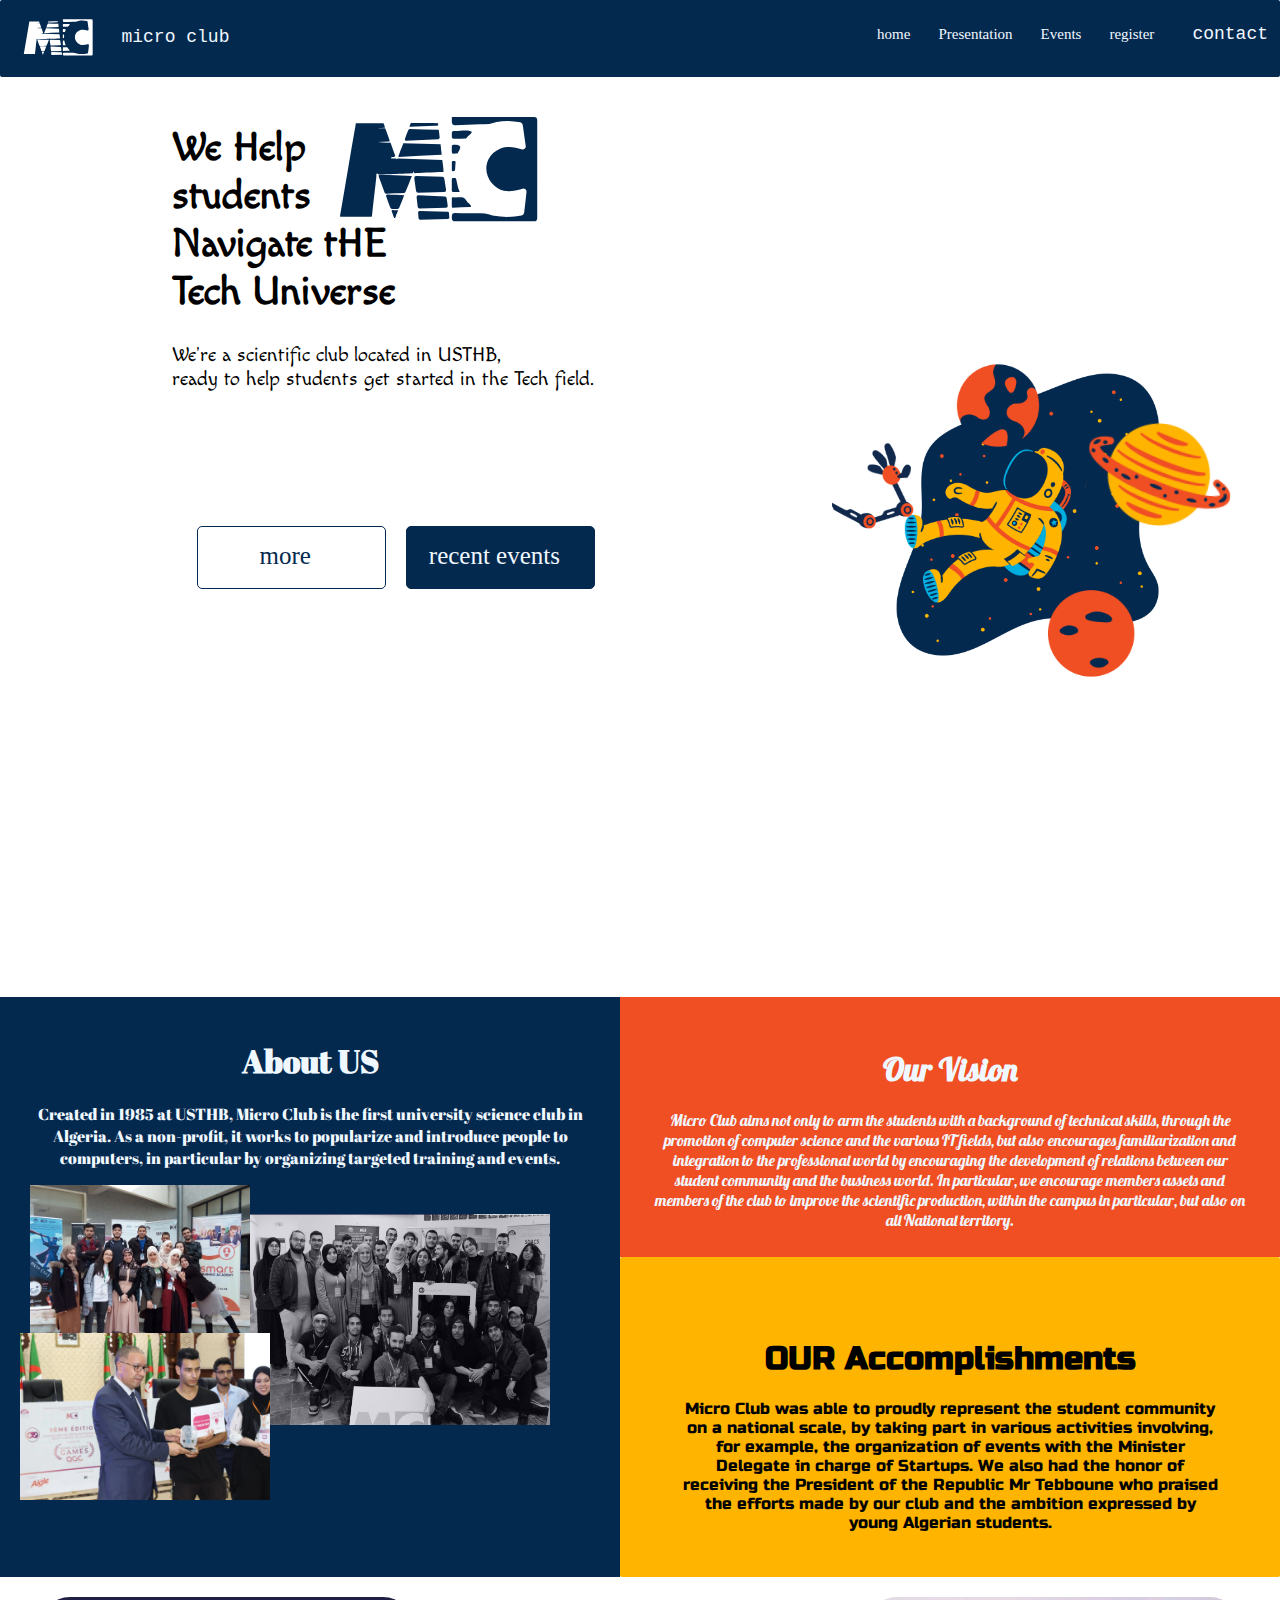
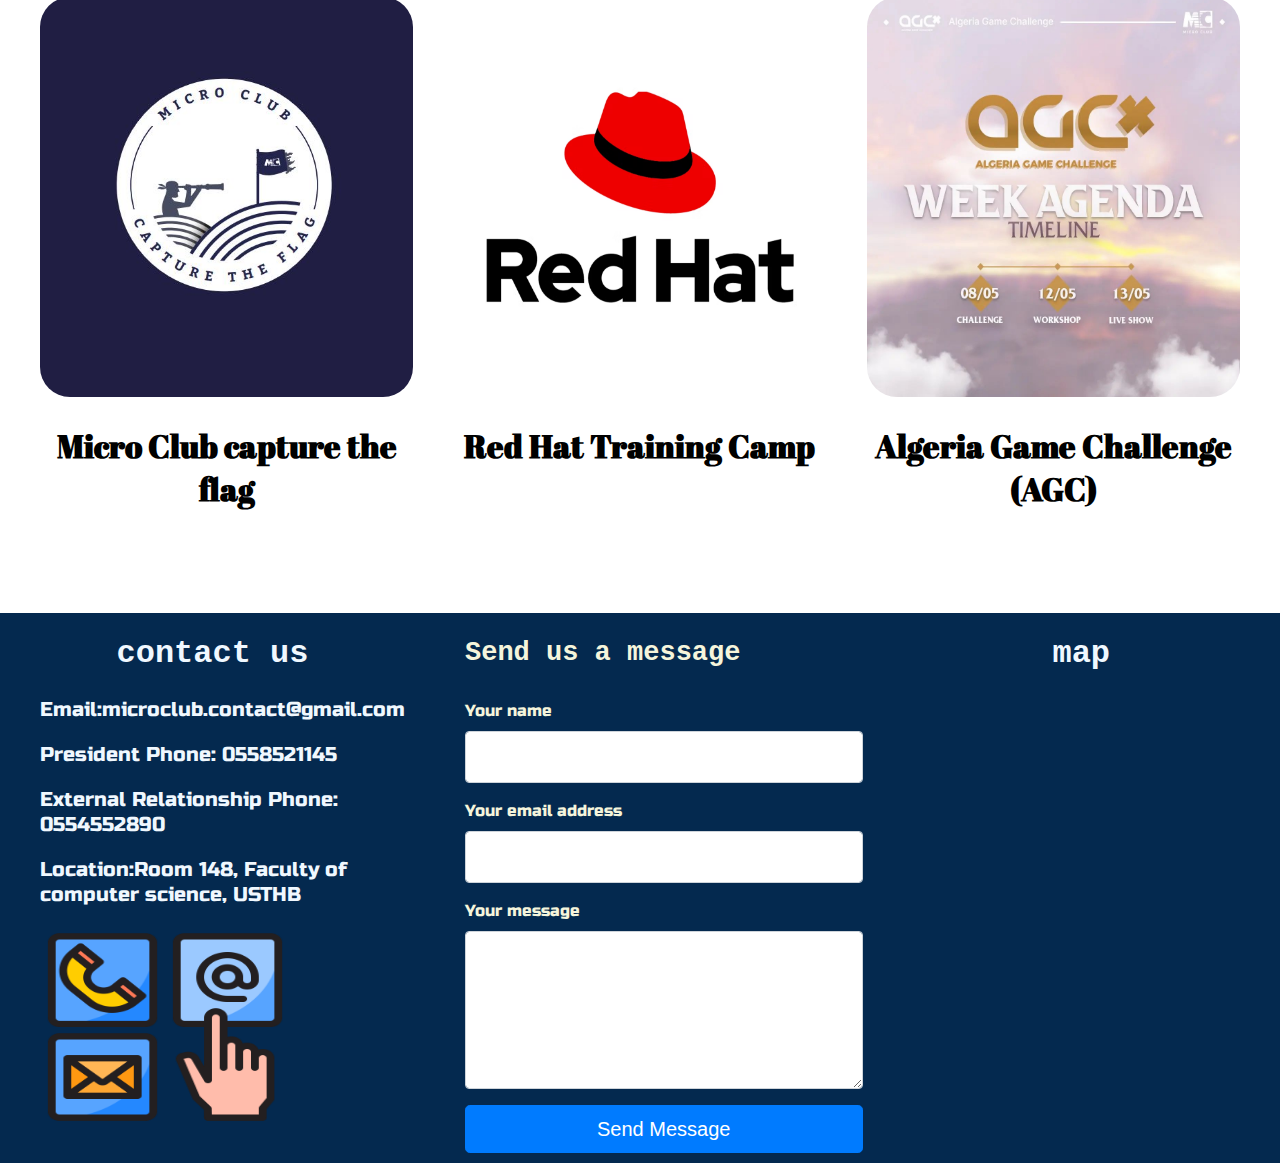
<file: index.html>
<!DOCTYPE html>
<html lang="en">
<head>
    <meta charset="UTF-8">
    <meta http-equiv="X-UA-Compatible" content="IE=edge">
    <meta name="viewport" content="width=

    , initial-scale=1.0">
<link rel="shortcut icon" href="./photo/Logo.4a67ef3f.svg">
    <link rel="stylesheet" href="./css/sec1.css">
    <link rel="stylesheet" href="./css/img.css">
    <link rel="stylesheet" href="./css/sec2.css">
    <link rel="preconnect" href="https://fonts.googleapis.com">
<link rel="preconnect" href="https://fonts.gstatic.com" crossorigin>
<link href="https://fonts.googleapis.com/css2?family=Macondo&display=swap" rel="stylesheet">
<link rel="preconnect" href="https://fonts.googleapis.com">
<link rel="preconnect" href="https://fonts.gstatic.com" crossorigin>
<link rel="preconnect" href="https://fonts.googleapis.com">
<link rel="preconnect" href="https://fonts.gstatic.com" crossorigin>
<link rel="preconnect" href="https://fonts.googleapis.com">
<link rel="preconnect" href="https://fonts.gstatic.com" crossorigin>
<link href="https://fonts.googleapis.com/css2?family=Lobster&family=Russo+One&display=swap" rel="stylesheet">
<link rel="preconnect" href="https://fonts.googleapis.com">
<link rel="preconnect" href="https://fonts.gstatic.com" crossorigin>
<link href="https://fonts.googleapis.com/css2?family=Abril+Fatface&display=swap" rel="stylesheet">
<link href="https://fonts.googleapis.com/css2?family=Alegreya:ital,wght@1,400;1,600&family=Archivo+Black&family=Lobster&family=Macondo&family=Russo+One&display=swap" rel="stylesheet">
<link rel="stylesheet" href="./css/sec3.css">
<link rel="stylesheet" href="./css/foot.css">
<title>Micro club</title>
</head>
<body>
    

<section id="header">

     <nav class="cont">
       <div class="class_logo">
              <a href="index.html" ><img src="./photo/Logo.4a67ef3f.svg" 
             alt="Mc" id="logo">
             </a>
              <span >   <a id="title" href="index.html">micro club</a> </span>
            </div>
              <div class="nav_links"> 
                <ul>
                    <li><a href="./index.html">home</a></li>
                <li><a href="./pres.html">Presentation</a>
                <ul class="sous">

                    <li><a href="./pres.html#qui_s"> qui sommes nous</a></li>
                    <li><a href="./pres.html#his"></a> historique du 
                        club</li>
                    <li><a href="./pres.html#act"></a>activités du club</li>
                
                
                
                </ul>
                
                </li>
                <li><a href="./even.html">Events</a></li>

                <li><a href="./reg.html">register</a></li>
                <li><a href="#foot"> <span class="cs">contact</span></a></li>
            </ul>
            
            </div>
            </nav>
</section>



<section class="main">
<div class="container_main main">

    <div class="container_logo ">
        <div class="container_logo_img">
            <img class="logoo" src="./photo/logo.svg" alt="">

        </div>
        <div class="container_logo_text">

                <h1 >We Help <br>students <br> Navigate tHE <br>Tech Universe </h1>
                
                
            <p>We're a scientific club located in USTHB,<br>
                 ready to help students get started in the Tech field.</p>
                   <div class="mai">
                 <div  >
                    <a  href="#sec_more" class="more1">more</a>
                     </div>
                     <div  >
                        <a  href="#sec_rec" class="more2">recent events</a>
                    </div>
                </div> 
                   
        </div>
        
    </div>


    <div class="container_astro ">
        <img class="astro" src="./photo/astro.svg" alt="">
    </div>
    
     
</div>

</section>
<section id="sec_more">


<div class="sec_more_pres">    
    <div class="qui">


<h1>About US </h1>
<p>Created in 1985 at USTHB, Micro Club is the first university science club in Algeria. As a non-profit, it works to popularize and introduce people to computers, in particular by organizing targeted training and events.</p>
    <img id="mc1" src="./photo/Capture.JPG" alt="">
    <img id="mc2" src="./photo/7.jpg" alt="">
    <img id="mc3" src="./photo/1.jpg" alt="">

    </div>
    <div class="but">
        <h1>Our Vision</h1>

        <p>Micro Club aims not only to arm the
            students with a background of technical skills, through the promotion of computer science and the various IT fields, but
            also encourages familiarization and integration
            to the professional world by encouraging the
            development of relations between our student community and the business world.
            In particular, we encourage members
            assets and members of the club to improve the
            scientific production, within the campus
            in particular, but also on all
            National territory.</p>
    </div>
    <div class="acomp">

        <h1>OUR Accomplishments</h1>
        <p>Micro Club was able to proudly represent the student community on a national scale, by taking part in various activities involving, for example, the organization of events with the
            Minister Delegate in charge of Startups. We also had the honor of receiving the President of the Republic Mr Tebboune who
            praised the efforts made by our club and the ambition expressed by
            young Algerian students.</p>
    </div>







</div>


    




</section>

<section id="sec_rec">

<div class="rec_ev">

<div class="ev ev1" >
    <img src="./photo/flzg.JPG" alt="">
     <h1>Micro Club capture the flag</h1>


</div>

<div class="ev ev1" ><img src="./photo/RH_Logo_Whitebg1200x1200.png" alt="">
    <h1>Red Hat Training Camp</h1></div>


<div  class="ev ev1">
    <img src="./photo/278571976_5242390169153515_6727244713292782901_n.jpg" alt=""><h1>Algeria Game Challenge (AGC)
</h1></div>

</div>

</section>



<footer id="foot">

    
<div class="con1">

    <div class="con">
        <h1>contact us</h1>

        <div class="con2" >

           <div class="con2_1"><P>Email:microclub.contact@gmail.com</P> </div>
           <div class="con2_1"> <p> President Phone: 0558521145</p> </div>

           <div class="con2_1"> <p> External Relationship Phone: 0554552890</p> </div>
            
           <div class="con2_1"> <p> Location:Room 148, Faculty of computer science, USTHB</p></div>

             <img class="con2_1" id="com" src="./photo/communicate.png" alt="">

        </div>
    </div>
    <div class="fcf-body con ">

        <div id="fcf-form">
        <h1 class="fcf-h3">Send us a message</h1>
    
        <form id="fcf-form-id" class="fcf-form-class" method="post" action="contact-form-process.php">
            
            <div class="fcf-form-group">
                <label for="Name" class="fcf-label">Your name</label>
                <div class="fcf-input-group">
                    <input type="text" id="Name" name="Name" class="fcf-form-control" required>
                </div>
            </div>
    
            <div class="fcf-form-group">
                <label for="Email" class="fcf-label">Your email address</label>
                <div class="fcf-input-group">
                    <input type="email" id="Email" name="Email" class="fcf-form-control" required>
                </div>
            </div>
    
            <div class="fcf-form-group">
                <label for="Message" class="fcf-label">Your message</label>
                <div class="fcf-input-group">
                    <textarea id="Message" name="Message" class="fcf-form-control" rows="6" maxlength="3000" required></textarea>
                </div>
            </div>
    
            <div class="fcf-form-group">
                <button type="submit" id="fcf-button" class="fcf-btn fcf-btn-primary fcf-btn-lg fcf-btn-block">Send Message</button>
            </div>
    
            
        </form>
        </div>
    </div>
    <div class="con">
        <h1>map</h1>
        <iframe id="map" src="https://www.google.com/maps/embed?pb=!1m18!1m12!1m3!1d3198.0795830108223!2d3.183334314562591!3d36.72064987987461!2m3!1f0!2f0!3f0!3m2!1i1024!2i768!4f13.1!3m3!1m2!1s0x128e518cfc1752a9%3A0x2b982194dc321c1d!2sMicro%20Club!5e0!3m2!1sfr!2sdz!4v1653250065052!5m2!1sfr!2sdz" 
        width="300PX" height="400PX" style="border:0;" allowfullscreen="" loading="lazy" referrerpolicy="no-referrer-when-downgrade"></iframe>    
        </div>
    
        


</div>
    </div>
    



</footer>
</body>
</html>
</file>
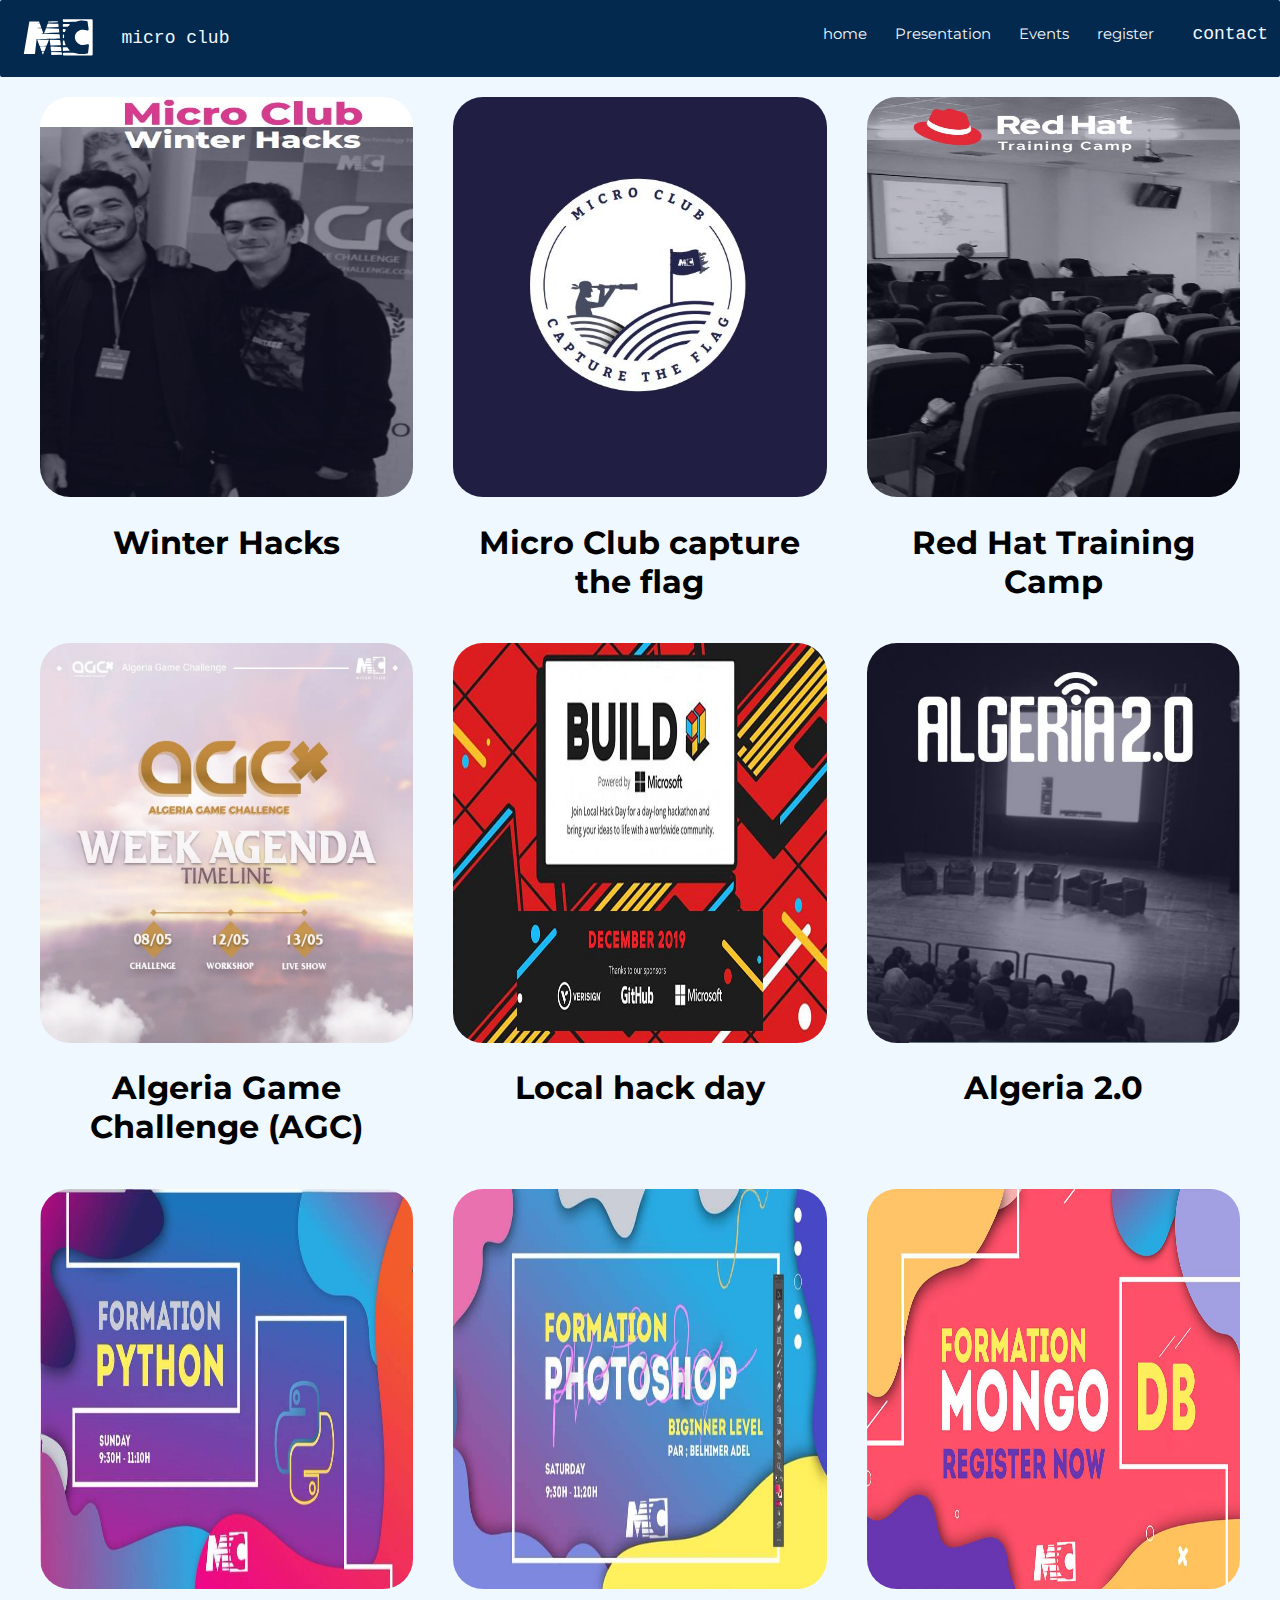
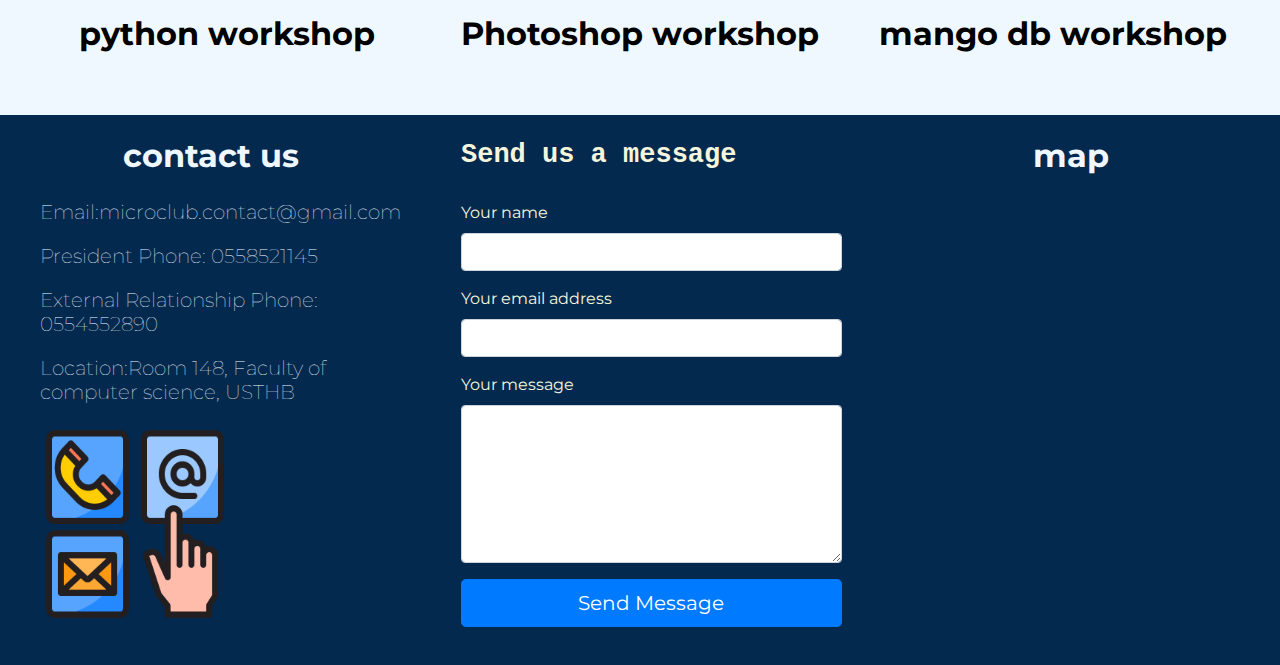
<file: even.html>
<!DOCTYPE html>
<html lang="en">
<head>
    <meta charset="UTF-8">
    <meta http-equiv="X-UA-Compatible" content="IE=edge">
    <meta name="viewport" content="width=device-width, initial-scale=1.0">
<link rel="stylesheet" href="./css/foot.css">
<link rel="stylesheet" href="./css/sec1.css"> 
<link rel="stylesheet" href="./css/reg.css">
<link rel="stylesheet" href="./css/even.css">

   <title>Document</title>
</head>
<body>
    
    <section id="header">

        <nav class="cont">
          <div class="class_logo">
                 <a href="index.html" ><img src="./photo/Logo.4a67ef3f.svg" 
                alt="Mc" id="logo">
                </a>
                 <span >   <a id="title" href="index.html">micro club</a> </span>
               </div>
                 <div class="nav_links"> 
                   <ul>
                       <li><a href="./index.html">home</a></li>
                   <li><a href="./pres.html">Presentation</a>
                   <ul class="sous">
   
                       <li><a href="./pres.html#qui_s"> qui sommes nous</a></li>
                       <li><a href="./pres.html#his"></a> historique du 
                           club</li>
                       <li><a href="./pres.html#act"></a>activités du club</li>
                   
                   
                   
                   </ul>
                   
                   </li>
                   <li><a href="./even.html">Events</a></li>
   
                   <li><a href="./reg.html">register</a></li>
                   <li><a href="#foot"> <span class="cs">contact</span></a></li>
               </ul>
               
               </div>
               </nav>
   </section>
   
   

   <section >


<div class="even">

   
    <div class="rec_ev">
        
        <div class=" ev1" >
            <img  class="img" src="./photo/ev3.JPG" alt="">
            <h1>Winter Hacks</h1>
        </div>

        <div class=" ev1" >
            <img class="img" src="./photo/flzg.JPG" alt="">
             <h1>Micro Club capture the flag</h1>
        
        
        </div>
        
        <div class=" ev1" ><img class="img" src="./photo/EV1.JPG" alt="">
            <h1>Red Hat Training Camp</h1></div>
        
        
        <div  class=" ev1">
            <img class="img" src="./photo/278571976_5242390169153515_6727244713292782901_n.jpg" alt=""><h1>Algeria Game Challenge (AGC)
        </h1></div>
        
        <div class=" ev1" ><img class="img" src="
            ./photo/ev4.jpg" alt="">
            <h1>Local hack day</h1>
        </div>
        
        

        <div class=" ev1" ><img class="img" src="./photo/ev2.JPG" alt="">
            <h1>Algeria 2.0</h1>
        </div>
        
        <div class=" ev1" ><img class="img" src="./photo/ev5.jpg" alt="">
            <div class="middle ">
                <div class="text"> UIII</div>
            </div>
            <h1>python workshop</h1>
        </div>
        
      
        <div class="ev1" ><img class="img"src="./photo/ev6.jpg" alt="">

            <div class="middle ">
                <div class="text"> UUU</div>
            </div>
            <h1>Photoshop workshop</h1>
        </div>

        <div class=" ev1" ><img class="img" src="./photo/ev7.jpg" alt="">
            <h1>mango db workshop</h1>
        </div>
        
        



      
    </div>


</div>


   </section>







<footer id="foot">

    
        <div class="con1">
        
            <div class="con">
                <h1>contact us</h1>
        
                <div class="con2" >
        
                   <div class="con2_1"><P>Email:microclub.contact@gmail.com</P> </div>
                   <div class="con2_1"> <p> President Phone: 0558521145</p> </div>
        
                   <div class="con2_1"> <p> External Relationship Phone: 0554552890</p> </div>
                    
                   <div class="con2_1"> <p> Location:Room 148, Faculty of computer science, USTHB</p></div>
        
                     <img class="con2_1" id="com" src="./photo/communicate.png" alt="">
        
                </div>
            </div>
            <div class="fcf-body con ">
        
                <div id="fcf-form">
                <h1 class="fcf-h3">Send us a message</h1>
            
                <form id="fcf-form-id" class="fcf-form-class" method="post" action="contact-form-process.php">
                    
                    <div class="fcf-form-group">
                        <label for="Name" class="fcf-label">Your name</label>
                        <div class="fcf-input-group">
                            <input type="text" id="Name" name="Name" class="fcf-form-control" required>
                        </div>
                    </div>
            
                    <div class="fcf-form-group">
                        <label for="Email" class="fcf-label">Your email address</label>
                        <div class="fcf-input-group">
                            <input type="email" id="Email" name="Email" class="fcf-form-control" required>
                        </div>
                    </div>
            
                    <div class="fcf-form-group">
                        <label for="Message" class="fcf-label">Your message</label>
                        <div class="fcf-input-group">
                            <textarea id="Message" name="Message" class="fcf-form-control" rows="6" maxlength="3000" required></textarea>
                        </div>
                    </div>
            
                    <div class="fcf-form-group">
                        <button type="submit" id="fcf-button" class="fcf-btn fcf-btn-primary fcf-btn-lg fcf-btn-block">Send Message</button>
                    </div>
            
                    
                </form>
                </div>
            </div>
            <div class="con">
                <h1>map</h1>
                <iframe id="map" src="https://www.google.com/maps/embed?pb=!1m18!1m12!1m3!1d3198.0795830108223!2d3.183334314562591!3d36.72064987987461!2m3!1f0!2f0!3f0!3m2!1i1024!2i768!4f13.1!3m3!1m2!1s0x128e518cfc1752a9%3A0x2b982194dc321c1d!2sMicro%20Club!5e0!3m2!1sfr!2sdz!4v1653250065052!5m2!1sfr!2sdz" 
                width="300PX" height="400PX" style="border:0;" allowfullscreen="" loading="lazy" referrerpolicy="no-referrer-when-downgrade"></iframe>    
                </div>
            
                
        
        
        </div>
            </div>
            
        
        
        
</footer>


</body>
</html>











<footer id="foot"></footer>
</file>
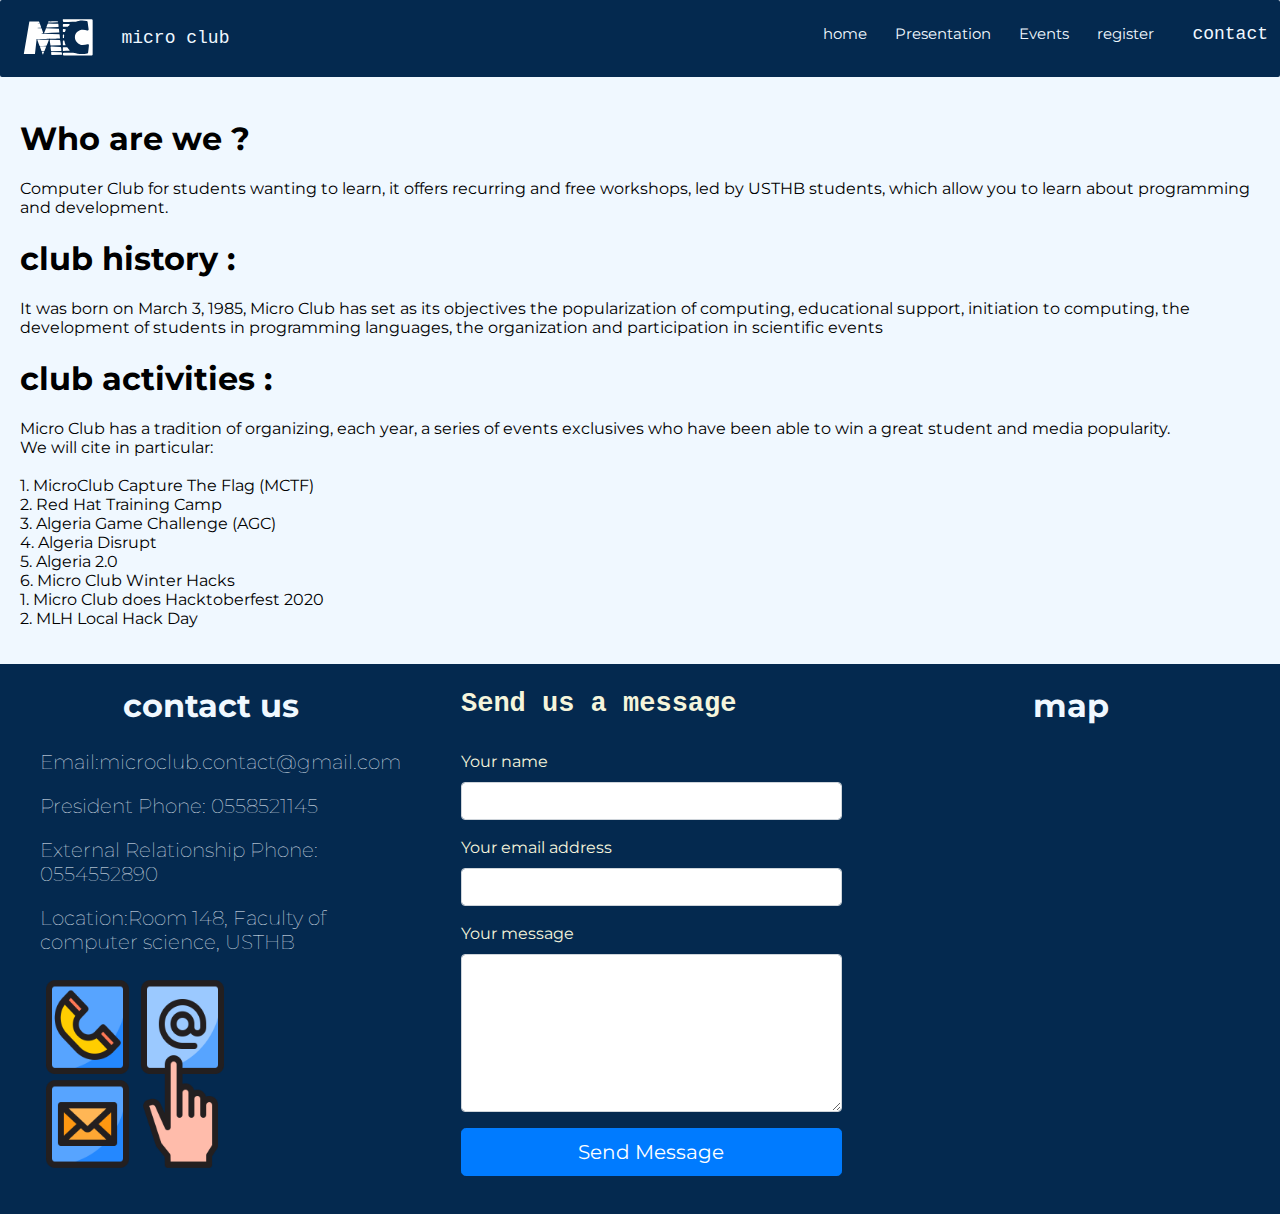
<file: pres.html>
<!DOCTYPE html>
<html lang="en">
<head>
    <meta charset="UTF-8">
    <meta http-equiv="X-UA-Compatible" content="IE=edge">
    <meta name="viewport" content="width=device-width, initial-scale=1.0">
    <link rel="stylesheet" href="./css/foot.css">
    <link href="https://fonts.googleapis.com/css2?family=Alegreya:ital,wght@1,400;1,600&family=Archivo+Black&family=Macondo&family=Russo+One&display=swap" rel="stylesheet">
    <link rel="stylesheet" href="./css/sec1.css">
    <link rel="stylesheet" href="./css/reg.css">
    <link rel="stylesheet" href="./css/pres.css">
    <title>Document</title>
</head>
<body>
    <section id="header">

        <nav class="cont">
          <div class="class_logo">
                 <a href="index.html" ><img src="./photo/Logo.4a67ef3f.svg" 
                alt="Mc" id="logo">
                </a>
                 <span >   <a id="title" href="index.html">micro club</a> </span>
               </div>
                 <div class="nav_links"> 
                   <ul>
                       <li><a href="./index.html">home</a></li>
                   <li><a href="./pres.html">Presentation</a>
                   <ul class="sous">
   
                       <li><a href="./pres.html#qui_s"> qui sommes nous</a></li>
                       <li><a href="./pres.html#his"></a> historique du 
                           club</li>
                       <li><a href="./pres.html#act"></a>activités du club</li>
                   
                   
                   
                   </ul>
                   
                   </li>
                   <li><a href="./even.html">Events</a></li>
   
                   <li><a href="./reg.html">register</a></li>
                   <li><a href="#foot"> <span class="cs">contact</span></a></li>
               </ul>
               
               </div>
               </nav>
   </section>

   <section >

<div class="pres">

<div id="qui_s">

 <h1>Who are we ?</h1>
 <p>Computer Club for students wanting to learn, it offers recurring and free workshops, led by USTHB students, which allow you to learn about programming and development.</p>

</div>


<div id="his">

    <h1>club history :</h1>
    <p>It was born on March 3, 1985, Micro Club has set as its objectives the popularization of computing, educational support, initiation to computing, the development of students in programming languages, the organization and participation in scientific events</p>
</div>
<div id="act"><h1>club activities :</h1>
<p>Micro Club has a tradition of organizing,
    each year, a series of events
    exclusives who have been able to win a great
    student and media popularity. <br>
    We will cite in particular: <br> <br>
    1. MicroClub Capture The Flag (MCTF) <br>
    2. Red Hat Training Camp <br>
    3. Algeria Game Challenge (AGC) <br>
    4. Algeria Disrupt <br>
    5. Algeria 2.0 <br>
    6. Micro Club Winter Hacks <br>
      1. Micro Club does Hacktoberfest 2020 <br>
      2. MLH Local Hack Day <br></p></div>

</div>
  


   </section>

    <footer id="foot">

    
        <div class="con1">
        
            <div class="con">
                <h1>contact us</h1>
        
                <div class="con2" >
        
                   <div class="con2_1"><P>Email:microclub.contact@gmail.com</P> </div>
                   <div class="con2_1"> <p> President Phone: 0558521145</p> </div>
        
                   <div class="con2_1"> <p> External Relationship Phone: 0554552890</p> </div>
                    
                   <div class="con2_1"> <p> Location:Room 148, Faculty of computer science, USTHB</p></div>
        
                     <img class="con2_1" id="com" src="./photo/communicate.png" alt="">
        
                </div>
            </div>
            <div class="fcf-body con ">
        
                <div id="fcf-form">
                <h1 class="fcf-h3">Send us a message</h1>
            
                <form id="fcf-form-id" class="fcf-form-class" method="post" action="contact-form-process.php">
                    
                    <div class="fcf-form-group">
                        <label for="Name" class="fcf-label">Your name</label>
                        <div class="fcf-input-group">
                            <input type="text" id="Name" name="Name" class="fcf-form-control" required>
                        </div>
                    </div>
            
                    <div class="fcf-form-group">
                        <label for="Email" class="fcf-label">Your email address</label>
                        <div class="fcf-input-group">
                            <input type="email" id="Email" name="Email" class="fcf-form-control" required>
                        </div>
                    </div>
            
                    <div class="fcf-form-group">
                        <label for="Message" class="fcf-label">Your message</label>
                        <div class="fcf-input-group">
                            <textarea id="Message" name="Message" class="fcf-form-control" rows="6" maxlength="3000" required></textarea>
                        </div>
                    </div>
            
                    <div class="fcf-form-group">
                        <button type="submit" id="fcf-button" class="fcf-btn fcf-btn-primary fcf-btn-lg fcf-btn-block">Send Message</button>
                    </div>
            
                    
                </form>
                </div>
            </div>
            <div class="con">
                <h1>map</h1>
                <iframe id="map" src="https://www.google.com/maps/embed?pb=!1m18!1m12!1m3!1d3198.0795830108223!2d3.183334314562591!3d36.72064987987461!2m3!1f0!2f0!3f0!3m2!1i1024!2i768!4f13.1!3m3!1m2!1s0x128e518cfc1752a9%3A0x2b982194dc321c1d!2sMicro%20Club!5e0!3m2!1sfr!2sdz!4v1653250065052!5m2!1sfr!2sdz" 
                width="300PX" height="400PX" style="border:0;" allowfullscreen="" loading="lazy" referrerpolicy="no-referrer-when-downgrade"></iframe>    
                </div>
            
                
        
        
        </div>
            </div>
            
        
        
        
        </footer>
</body>
</html>
</file>
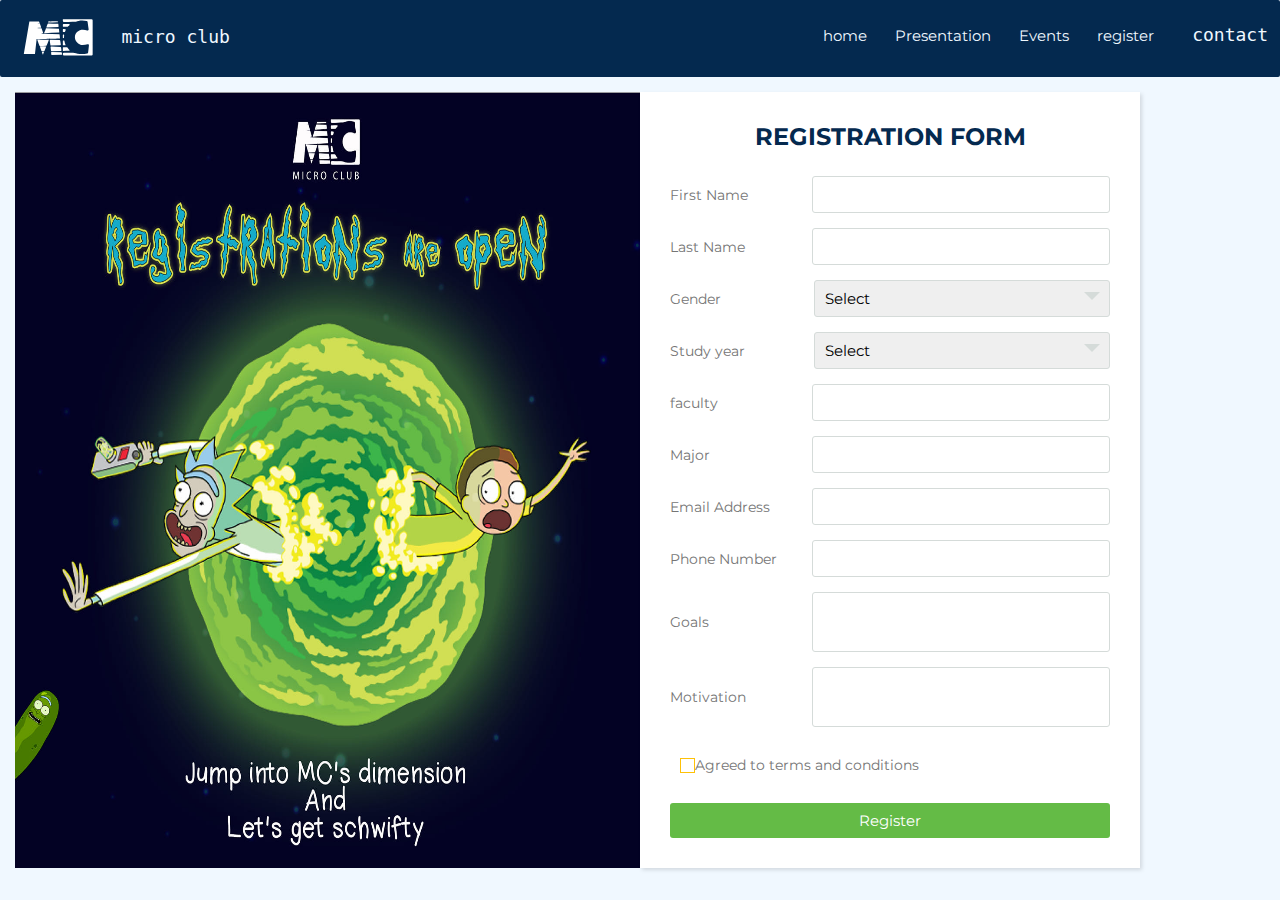
<file: reg.html>
<!DOCTYPE html>
<html lang="en">
<head>
    <meta charset="UTF-8">
    <meta http-equiv="X-UA-Compatible" content="IE=edge">
    <meta name="viewport" content="width=device-width, initial-scale=1.0">
    <link rel="stylesheet" href="./css/sec1.css">
    <link rel="stylesheet" href="./css/reg.css">
    <link href="https://fonts.googleapis.com/css2?family=Alegreya:ital,wght@1,400;1,600&family=Archivo+Black&family=Macondo&family=Russo+One&display=swap" rel="stylesheet">

    <title>Document</title>
</head>
<body>
  <section id="header">

    <nav class="cont">
      <div class="class_logo">
             <a href="index.html" ><img src="./photo/Logo.4a67ef3f.svg" 
            alt="Mc" id="logo">
            </a>
             <span >   <a id="title" href="index.html">micro club</a> </span>
           </div>
             <div class="nav_links"> 
               <ul>
                   <li><a href="./index.html">home</a></li>
               <li><a href="./pres.html">Presentation</a>
               <ul class="sous">

                   <li><a href="./pres.html#qui_s"> qui sommes nous</a></li>
                   <li><a href="./pres.html#his"></a> historique du 
                       club</li>
                   <li><a href="./pres.html#act"></a>activités du club</li>
               
               
               
               </ul>
               
               </li>
               <li><a href="./even.html">Events</a></li>

               <li><a href="./reg.html">register</a></li>
               <li><a href="#foot"> <span class="cs">contact</span></a></li>
           </ul>
           
           </div>
           </nav>
</section>

   <section class="register">

<div class="reg">
    <div class="img">

        <img class="img" src="./photo/registration.jpg" alt="">
       </div>
  
    <div class="wrapper">
        <div class="title">
          Registration Form
        </div>
        <div class="form">
           <div class="inputfield">
              <label>First Name</label>
              <input type="text" class="input">
           </div>  
            <div class="inputfield">
              <label>Last Name</label>
              <input type="text" class="input">
           </div>  
            <div class="inputfield">
              <label>Gender</label>
              <div class="custom_select">
                <select>
                  <option value="">Select</option>
                  <option value="male">Male</option>
                  <option value="female">Female</option>
                </select>
              </div>
           </div> 
           <div class="inputfield">
            <label>Study year</label>
            <div class="custom_select">
              <select>
                <option value="">Select</option>
                <option value="L1">L1</option>
                <option value="L2">L2</option>
                <option value="L3">L3</option>
                <option value="M1">M1</option>
                <option value="M2">M2</option>

              </select>
            </div>
         </div> 
         <div class="inputfield">
            <label>faculty</label>
            <input type="text" class="input">
         </div> 
         <div class="inputfield">
            <label>Major</label>
            <input type="text" class="input">
         </div> 
            <div class="inputfield">
              <label>Email Address</label>
              <input type="text" class="input">
           </div> 

          <div class="inputfield">
              <label>Phone Number</label>
              <input type="text" class="input">
           </div> 
          <div class="inputfield">
              <label>Goals</label>
              <textarea class="textarea"></textarea>
           </div> 
           <div class="inputfield">
            <label>Motivation</label>
            <textarea class="textarea"></textarea>
         </div> 
          
          <div class="inputfield terms">
              <label class="check">
                <input type="checkbox">
                <span class="checkmark"></span>
              </label>
              <p>Agreed to terms and conditions</p>
           </div> 
          <div class="inputfield">
            <input type="submit" value="Register" class="btn">
          </div>
        </div>
    </div>
        
   

</div>

   
</section>



</body>
</html>
</file>
<file: css/sec1.css>
html{
font-size: 100%;
box-sizing: border-box;
width: 100%;

}

body{
    margin-top: 0%;
    margin-left: 0%;
    margin-right: 0%;
margin-bottom: 0%;
    height: 100%;
    width: 100%;
}
a{


    text-decoration: none;
}
#logo{

margin-top:0%;
margin-bottom: 0;
    width: 11%;
     vertical-align:middle;
     margin-left: 20px;
    

}


#title{
    margin-left: 3cm;
    margin-left: 10px;
        color: aliceblue;
        font-size: large;
        font-weight: 100;
        font-family: "Lucida Console",monospace;

}
 span {

     margin-left: 3cm;
margin-left: 10px;
    color: aliceblue;
    font-size: large;
    font-weight: 100;
    font-family: "Lucida Console",monospace;
}
nav{
width: 100%;
height: 65%;
}

.main{


    margin-top: 0%;
    margin-left: 0%;
    margin-right: 0%;
margin-bottom: 0%;
    height: 100vh;
    width: 100%;
}

 

.nav_links{
    flex: 1;
    text-align: right;
    width: 100%;
}
#header{
    margin-left: 0%;
    margin-right: 0%;
    margin-top: 0%;
    margin-bottom: 0%;
    background-color: #04294F;
    width: 100%;
    height: 100%;
    border-radius: 2px;
    
}

.nav_links ul li {

    list-style: none;
    display: inline-block;
    position: relative;
padding: 8PX 12px;

text-decoration: none;

}
.cont{
display: grid;

    grid-template-columns: repeat(2,1fr);
}

.class_logo{
    width: 110%;

    grid-column-start: 1;
    grid-column-end:2 ;
}
.nav_links ul li a{

color: aliceblue;
font-size: 15px;

}

.nav_links ul li::after{
    content: '';
    width: 0%;
    height: 2PX;
    background-color: #FFC12F;
    display: block;
    margin: auto;
    transition: 0.5s;

}
.nav_links ul li:HOVER::after{
    width: 100%;

}

.container_main{
    display: grid;

grid-template-columns: 1fr 1fr ;

background-color:white;


}

.container_logo{
    display: block;
    padding: 20px;
    text-align: center;
    position: relative;

}
.container_logo_text p {

    margin-top: 5px;
    font-family: 'Macondo', cursive;
}

.container_logo_text h1{
    font-family: 'Macondo', cursive;

    
}
 .container_logo_text{
     position: absolute;
right: 20px;
     font-size: 20px;
text-align: left;

}

.astro{
position: absolute;
top: 40%;

left: 65%;
    width: 400px;
    
}

.logoo{

    width: 200px;
    margin-top: 20px;
    margin-bottom: 20px;
    margin: 20px;

    position: absolute;
    

}

@media(max-width:700px){



}
.more2{
 background-color: #04294F;
color: aliceblue;

}
.more1{

    color: #04294F;
}
.more1, .more2{
   
    display: block;
    text-decoration: none;
    padding: 15px 34px 18px 22px;
    font-size: 25px;
    border: 1PX solid #04294F;
    margin: 10px;
    margin-top: 100px;

text-align: center;
    position: relative;
    cursor: pointer;
    border-radius: 5px;
box-shadow: 12px;

}
.more1:hover{
    border: 1PX solid #04294F;
    color: aliceblue;
    background:#F04E23;



}
.mai{

margin-top: 10px;
    display: grid;
    grid-template-columns:1fr 1fr;
    padding: 15px;
}
.sous{

text-align: center;
    position: absolute;
    background-color: #04294F;
    padding-left: 0px;
    width: 150px;
    color: aliceblue;
    display: none;
}

.nav_links li:hover > .sous{


    display: block;
}
</file>
<file: css/img.css>
#astro{
    margin-right: 0%;
    margin-left: 0%;
    position: absolute;
    left: 50%;
    top: 50%;
    
    width: 50%;
    
     }
    #logoo{
    width: 200px;
    position: absolute;
    top: 20%;
    
    }
</file>
<file: css/sec2.css>
.sec_more_pres{

display: grid;
grid-template-columns: 1FR 1FR;

margin-top: 20px;
text-align: center;

}

.qui{

margin:0px;
    background-color:#04294F;
padding: 20px;
    grid-row-start: 1;
    grid-row-end:3 ;
    color:aliceblue;

    font-family: 'Abril Fatface', cursive;
    
}
.but{

margin-right: 0px;

margin-left: 0Px;
margin-bottom: 0PX;
margin-top:  0PX ;
    background-color:#f04e23;
width: 600px;
height: 200px;
padding: 30px;

color: aliceblue;
font-family:  'Lobster', cursive;



}

#mc2{

    width: 220px;
    position: absolute;
    left: 30px;
    margin: 0px;
    padding: 0px;
}
#mc1{


    width: 300Px;
    position: absolute;
    margin: 0px;
    left: 250px;
    bottom: -525px;

}
.acomp{
    margin-top: 0%;
    background-color:#ffb400 ;
    height: 200px;
    padding: 60px ;
    border-radius: 2px;
    font-family: 'Russo One', sans-serif;

}
#mc3{


    width: 250px;
    position: absolute;

    left: 20px;
    bottom: -600px;

}
</file>
<file: css/sec3.css>
.rec_ev{

display: flex;
padding: 20px;
text-align: center;}


.ev1{

border-radius: 30px;
margin-right: 20px;
margin-left: 20px;
flex-basis: 31%;
margin-bottom: 5%;
font-family: 'Abril Fatface', cursive;


}
.ev img{

    width: 100%;
    height: 400px;
    border-radius: 30px;
}


.ev:hover{


    background-color:#f04e23;
    color: azure;
}
</file>
<file: css/foot.css>
.con1{


    background-color: #04294F;
    width: 100%;
    height: 550px;


    display: flex;
}

.con{
color: aliceblue;

font-family: 'Courier New', Courier, monospace;

    text-align: center;
    padding: 0px;
width: 450px;
}
#map{

padding: 30px;

}


.con h1{
    margin-bottom: 25px;
}
.con2{

    text-align: left;
margin-top: 0px;
margin-bottom: 0px;

}
.co{

    width: 200px;
    margin: 0px;
}
.con2_1{

padding-left: 40px;
padding-right: 20px;
font-size: 20px;
font-weight: 100;
font-family: 'Russo One', sans-serif;



}
#com{

width: 250px;
height: 200px;

}
#fcf-form {
    display:block;
}
.fcf-h3{
    font-family: 'Courier New', Courier, monospace;
    padding: 0px;
    margin: 0px;
    font-size:27PX;

}
.fcf-body {
    margin: 0;
    font-family: 'Russo One', sans-serif;

    font-size: 1rem;
    font-weight: 400;
    line-height: 1.5;
    color:beige;
    text-align: left;
    background-color:#04294F;
    padding: 20px;
margin-left: 20px;
    width: 450px;
}

.fcf-form-group {
    margin-bottom: 1rem;
}

.fcf-input-group {
    position: relative;
    display: -ms-flexbox;
    display: flex;
    -ms-flex-wrap: wrap;
    flex-wrap: wrap;
    -ms-flex-align: stretch;
    align-items: stretch;
    width: 100%;
}

.fcf-form-control {
    display: block;
    width: 100%;
    height: calc(1.5em + 0.75rem + 2px);
    padding: 0.375rem 0.75rem;
    font-size: 1rem;
    font-weight: 400;
    line-height: 1.5;
    color: #495057;
    background-color: #fff;
    background-clip: padding-box;
    border: 1px solid #ced4da;
    outline: none;
    border-radius: 0.25rem;
    transition: border-color 0.15s ease-in-out, box-shadow 0.15s ease-in-out;
}

.fcf-form-control:focus {
    border: 1px solid #313131;
}

select.fcf-form-control[size], select.fcf-form-control[multiple] {
    height: auto;
}

textarea.fcf-form-control {
    font-family: -apple-system, Arial, sans-serif;
    height: auto;
}

label.fcf-label {
    display: inline-block;
    margin-bottom: 0.5rem;
}

.fcf-credit {
    padding-top: 10px;
    font-size: 0.9rem;
    color: #545b62;
}

.fcf-credit a {
    color: #545b62;
    text-decoration: underline;
}

.fcf-credit a:hover {
    color: #0056b3;
    text-decoration: underline;
}

.fcf-btn {
    display: inline-block;
    font-weight: 400;
    color: #212529;
    text-align: center;
    vertical-align: middle;
    cursor: pointer;
    -webkit-user-select: none;
    -moz-user-select: none;
    -ms-user-select: none;
    user-select: none;
    background-color: transparent;
    border: 1px solid transparent;
    padding: 0.375rem 0.75rem;
    font-size: 1rem;
    line-height: 1.5;
    border-radius: 0.25rem;
    transition: color 0.15s ease-in-out, background-color 0.15s ease-in-out, border-color 0.15s ease-in-out, box-shadow 0.15s ease-in-out;
}

@media (prefers-reduced-motion: reduce) {
    .fcf-btn {
        transition: none;
    }
}

.fcf-btn:hover {
    color: #212529;
    text-decoration: none;
}

.fcf-btn:focus, .fcf-btn.focus {
    outline: 0;
    box-shadow: 0 0 0 0.2rem rgba(0, 123, 255, 0.25);
}

.fcf-btn-primary {
    color: #fff;
    background-color: #007bff;
    border-color: #007bff;
}

.fcf-btn-primary:hover {
    color: #fff;
    background-color: #0069d9;
    border-color: #0062cc;
}

.fcf-btn-primary:focus, .fcf-btn-primary.focus {
    color: #fff;
    background-color: #0069d9;
    border-color: #0062cc;
    box-shadow: 0 0 0 0.2rem rgba(38, 143, 255, 0.5);
}

.fcf-btn-lg, .fcf-btn-group-lg>.fcf-btn {
    padding: 0.5rem 1rem;
    font-size: 1.25rem;
    line-height: 1.5;
    border-radius: 0.3rem;
}

.fcf-btn-block {
    display: block;
    width: 100%;
}

.fcf-btn-block+.fcf-btn-block {
    margin-top: 0.5rem;
}

input[type="submit"].fcf-btn-block, input[type="reset"].fcf-btn-block, input[type="button"].fcf-btn-block {
    width: 100%;
}
</file>
<file: css/reg.css>
@import url('https://fonts.googleapis.com/css?family=Montserrat:400,700&display=swap');

*{
  
  box-sizing: border-box;
  font-family: 'Montserrat', sans-serif;
}
body{
  padding: 0 ;
  background-color: aliceblue;
}
.wrapper{
    
  max-width: 500px;
  width: 100%;
  background: #fff;
  margin-right: 0%;
  box-shadow: 2px 2px 4px rgba(0,0,0,0.125);
  padding: 30px;
}

.wrapper .title{
  font-size: 24px;
  font-weight: 700;
  margin-bottom: 25px;
  color: #04294F;
  text-transform: uppercase;
  text-align: center;
}

.wrapper .form{
  width: 100%;
}

.wrapper .form .inputfield{
  margin-bottom: 15px;
  display: flex;
  align-items: center;
}

.wrapper .form .inputfield label{
   width: 200px;
   color: #757575;
   margin-right: 10px;
  font-size: 14px;
}

.wrapper .form .inputfield .input,
.wrapper .form .inputfield .textarea{
  width: 100%;
  outline: none;
  border: 1px solid #d5dbd9;
  font-size: 15px;
  padding: 8px 10px;
  border-radius: 3px;
  transition: all 0.3s ease;
}

.wrapper .form .inputfield .textarea{
  width: 100%;
  height:   60px;
  resize: none;
}

.wrapper .form .inputfield .custom_select{
  position: relative;
  width: 100%;
  height: 37px;
}

.wrapper .form .inputfield .custom_select:before{
  content: "";
  position: absolute;
  top: 12px;
  right: 10px;
  border: 8px solid;
  border-color: #d5dbd9 transparent transparent transparent;
  pointer-events: none;
}

.wrapper .form .inputfield .custom_select select{
  -webkit-appearance: none;
  -moz-appearance:   none;
  appearance:        none;
  outline: none;
  width: 100%;
  height: 100%;
  border: 0px;
  padding: 8px 10px;
  font-size: 15px;
  border: 1px solid #d5dbd9;
  border-radius: 3px;
}


.wrapper .form .inputfield .input:focus,
.wrapper .form .inputfield .textarea:focus,
.wrapper .form .inputfield .custom_select select:focus{
  border: 1px solid #64BB46;
}

.wrapper .form .inputfield p{
   font-size: 14px;
   color: #757575;
}
.wrapper .form .inputfield .check{
  width: 15px;
  height: 15px;
  position: relative;
  display: block;
  cursor: pointer;
}
.wrapper .form .inputfield .check input[type="checkbox"]{
  position: absolute;
  top: 0;
  left: 0;
  opacity: 0;
}
.wrapper .form .inputfield .check .checkmark{
  width: 15px;
  height: 15px;
  border: 1px solid #fec107;
  display: block;
  position: relative;
}
.wrapper .form .inputfield .check .checkmark:before{
  content: "";
  position: absolute;
  top: 1px;
  left: 2px;
  width: 5px;
  height: 2px;
  border: 2px solid;
  border-color: transparent transparent #fff #fff;
  transform: rotate(-45deg);
  display: none;
}
.wrapper .form .inputfield .check input[type="checkbox"]:checked ~ .checkmark{
  background:#64BB46;
}

.wrapper .form .inputfield .check input[type="checkbox"]:checked ~ .checkmark:before{
  display: block;
}

.wrapper .form .inputfield .btn{
  width: 100%;
   padding: 8px 10px;
  font-size: 15px; 
  border: 0px;
  background:  #64BB46;
  color: #fff;
  cursor: pointer;
  border-radius: 3px;
  outline: none;
}

.wrapper .form .inputfield .btn:hover{
  background: #ffd658;
}

.wrapper .form .inputfield:last-child{
  margin-bottom: 0;
}

@media (max-width:420px) {
  .wrapper .form .inputfield{
    flex-direction: column;
    align-items: flex-start;
  }
  .wrapper .form .inputfield label{
    margin-bottom: 5px;
  }
  .wrapper .form .inputfield.terms{
    flex-direction: row;
  }
}


.reg{
    display: grid;
    padding: 15PX;
    grid-template-columns: 1fr 1fr;
}

#a{

    width: 200px;
}
.img{
height: 100%;
    width: 100%;
}
</file>
<file: css/even.css>
.rec_ev{

    display:grid;
    padding: 20px;
    text-align: center;

grid-template-columns: repeat(3,1FR);

}

    .ev1{
    position: relative;
    
    border-radius: 30px;
    margin-right: 20px;
    margin-left: 20px;
    flex-basis: 31%;
    margin-bottom: 5%;
    font-family: 'Abril Fatface', cursive;
    
    
    }
    .ev1 img{
    
        width: 100%;
        height: 400px;
        border-radius: 30px;
    }
    
    
 .ev1:hover{
    
    
        background-color:#f04e23;
        color: azure;
    }

   
      .img {
        opacity: 1;
      
        width: 100%;
        height: auto;
        transition: .5s ease;
        backface-visibility: hidden;
      }
      
      .middle {
        transition: .5s ease;
        opacity: 0;
        
display: block;
        transform: translate(-50%, -50%);
        -ms-transform: translate(-50%, -50%);
position: absolute;
        top: 180%;
       left: 50%;
        text-align: center;
      }
      
      .ev1:hover .img {
        opacity: 0.3;
      }
      
      .ev1:hover .middle {
        opacity: 1;
      }
      
      .text {
        background-color: #04AA6D;
        color: white;
        font-size: 16px;
        padding: 16px 32px;
        justify-content: center;
      }
</file>
<file: css/pres.css>
.pres{


display: block;

padding: 20px;

}
</file>
